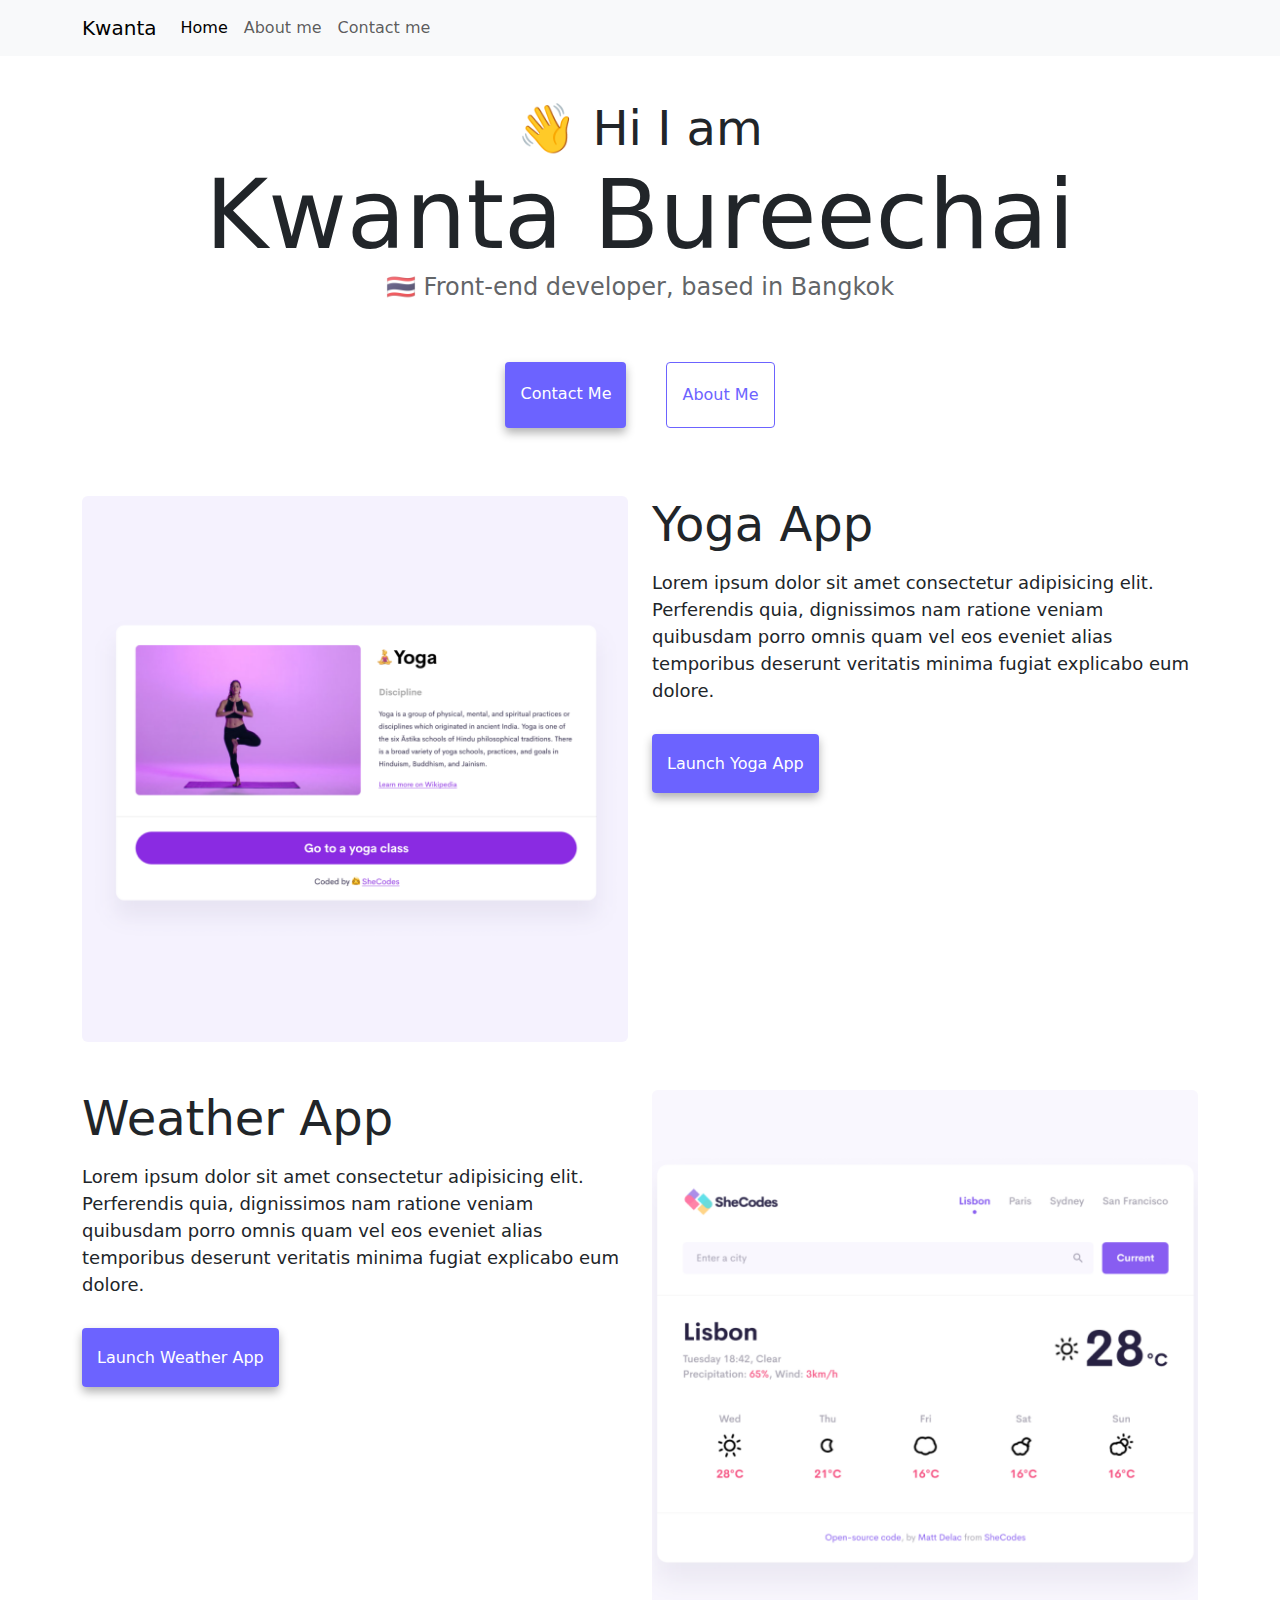
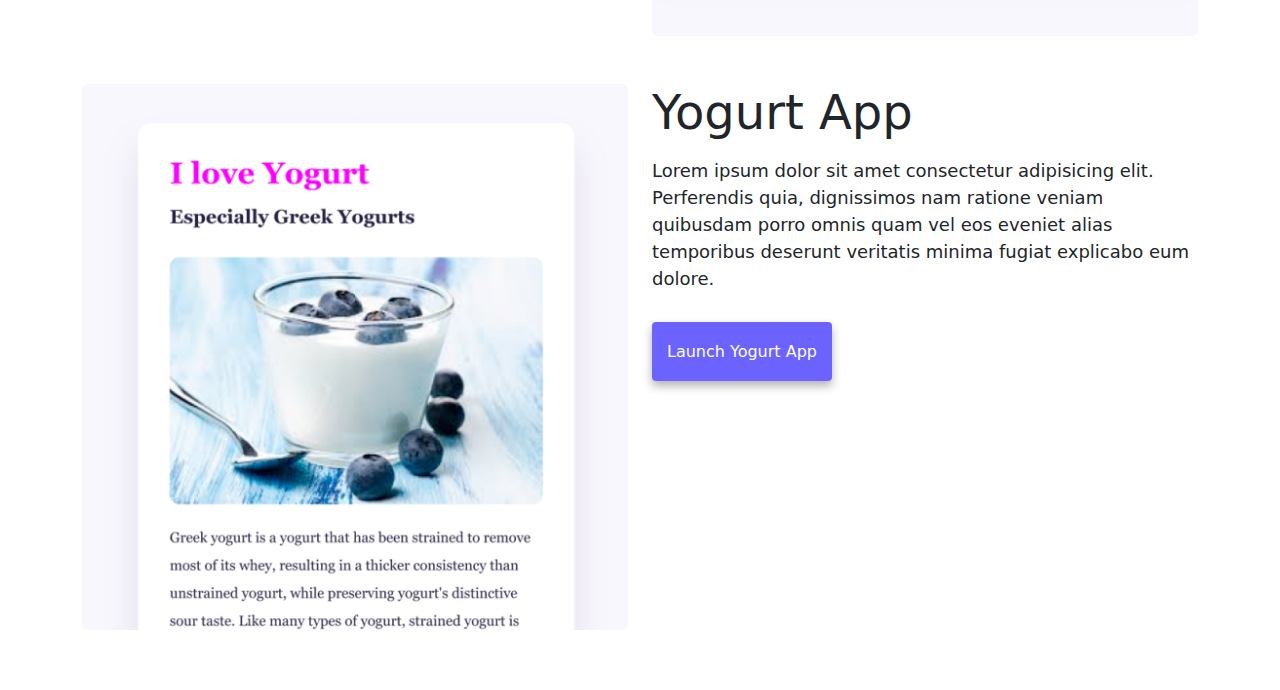
<file: sandbox (3)/index.html>
<!DOCTYPE html>
<html lang="en">
  <head>
    <meta charset="UTF-8" />
    <meta http-equiv="X-UA-Compatible" content="IE=edge" />
    <meta name="viewport" content="width=device-width, initial-scale=1.0" />
    <title>Kwanta</title>
    <link
      href="https://cdn.jsdelivr.net/npm/bootstrap@5.3.3/dist/css/bootstrap.min.css"
      rel="stylesheet"
      integrity="sha384-QWTKZyjpPEjISv5WaRU9OFeRpok6YctnYmDr5pNlyT2bRjXh0JMhjY6hW+ALEwIH"
      crossorigin="anonymous"
    />
    <script
      src="https://cdn.jsdelivr.net/npm/bootstrap@5.3.3/dist/js/bootstrap.bundle.min.js"
      integrity="sha384-YvpcrYf0tY3lHB60NNkmXc5s9fDVZLESaAA55NDzOxhy9GkcIdslK1eN7N6jIeHz"
      crossorigin="anonymous"
    ></script>
    <link rel="stylesheet" href="style.css" />
  </head>
  <body>
    <nav class="navbar navbar-expand-lg navbar-light bg-light fixed-top">
      <div class="container">
        <a class="navbar-brand" href="index.html">Kwanta</a>
        <button
          class="navbar-toggler"
          type="button"
          data-bs-toggle="collapse"
          data-bs-target="#navbarNav"
          aria-controls="navbarNav"
          aria-expanded="false"
          aria-label="Toggle navigation"
        >
          <span class="navbar-toggler-icon"></span>
        </button>
        <div class="collapse navbar-collapse" id="navbarNav">
          <ul class="navbar-nav">
            <li class="nav-item">
              <a class="nav-link active" aria-current="page" href="#">Home</a>
            </li>
            <li class="nav-item">
              <a class="nav-link" href="about.html">About me</a>
            </li>
            <li class="nav-item">
              <a class="nav-link" href="about.html">Contact me</a>
            </li>
          </ul>
        </div>
      </div>
    </nav>
    <h2>👋 Hi I am</h2>
    <h1 class="ps-2 pe-2">Kwanta Bureechai</h1>
    <h3>🇹🇭 Front-end developer, based in Bangkok</h3>
    <div class="navigation-links">
      <a href="about.html#contact" class="contact-link">Contact me</a>
      <a href="about.html" class="about-link">About me</a>
    </div>
    <div class="container">
      <div class="row">
        <div class="col-md-6">
          <img src="images/yoga.png" class="img-fluid rounded" />
        </div>
        <div class="col-md-6">
          <h2 class="mb-3 text-start">Yoga App</h2>
          <p class="text-start">
            Lorem ipsum dolor sit amet consectetur adipisicing elit. Perferendis
            quia, dignissimos nam ratione veniam quibusdam porro omnis quam vel
            eos eveniet alias temporibus deserunt veritatis minima fugiat
            explicabo eum dolore.
          </p>
          <div class="mt-5">
            <a href="#" class="primary-link">Launch Yoga App</a>
          </div>
        </div>
      </div>
    </div>
    <div class="container mt-5">
      <div class="row">
        <div class="col-md-6">
          <h2 class="mb-3 text-start">Weather App</h2>
          <p class="text-start">
            Lorem ipsum dolor sit amet consectetur adipisicing elit. Perferendis
            quia, dignissimos nam ratione veniam quibusdam porro omnis quam vel
            eos eveniet alias temporibus deserunt veritatis minima fugiat
            explicabo eum dolore.
          </p>
          <div class="mt-5 mb-5">
            <a href="#" class="primary-link">Launch Weather App </a>
          </div>
        </div>
        <div class="col-md-6">
          <img src="images/weather.png" class="img-fluid rounded" />
        </div>
      </div>
    </div>
    <div class="container mt-5">
      <div class="row">
        <div class="col-md-6">
          <img src="images/yogurt.png" class="img-fluid rounded" />
        </div>
        <div class="col-md-6">
          <h2 class="mb-3 text-start">Yogurt App</h2>
          <p class="text-start">
            Lorem ipsum dolor sit amet consectetur adipisicing elit. Perferendis
            quia, dignissimos nam ratione veniam quibusdam porro omnis quam vel
            eos eveniet alias temporibus deserunt veritatis minima fugiat
            explicabo eum dolore.
          </p>
          <div class="mt-5">
            <a href="#" class="primary-link">Launch Yogurt App</a>
          </div>
        </div>
      </div>
    </div>
  </body>
</html>
</file>
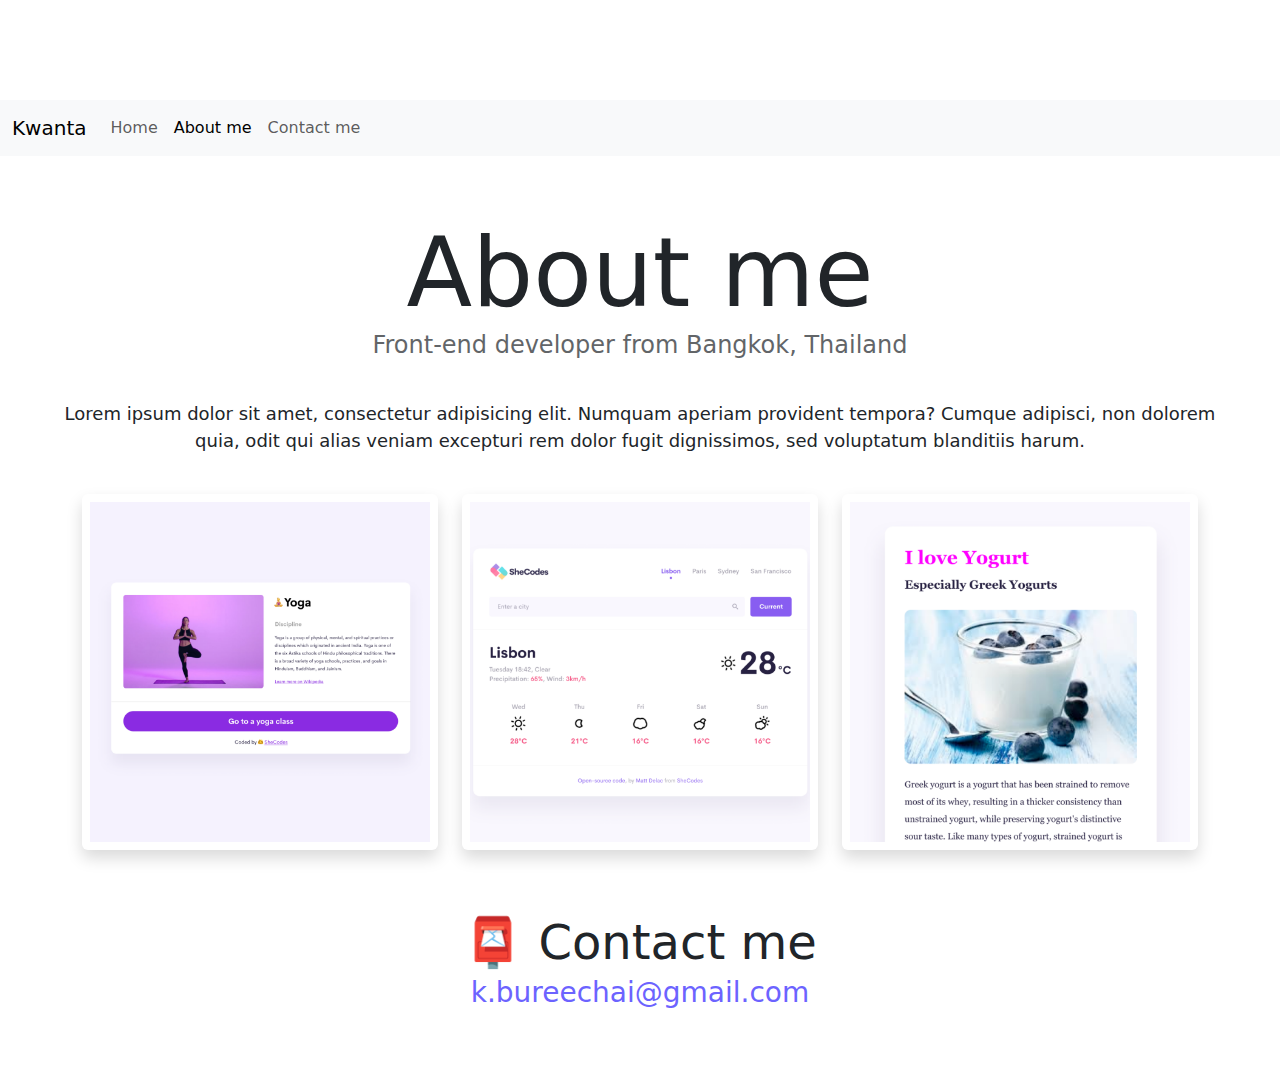
<file: sandbox (3)/about.html>
<!DOCTYPE html>
<html lang="en">
  <head>
    <meta charset="UTF-8" />
    <meta http-equiv="X-UA-Compatible" content="IE=edge" />
    <meta name="viewport" content="width=device-width, initial-scale=1.0" />
    <title>About Kwanta</title>
    <link
      href="https://cdn.jsdelivr.net/npm/bootstrap@5.3.3/dist/css/bootstrap.min.css"
      rel="stylesheet"
      integrity="sha384-QWTKZyjpPEjISv5WaRU9OFeRpok6YctnYmDr5pNlyT2bRjXh0JMhjY6hW+ALEwIH"
      crossorigin="anonymous"
    />
    <script
      src="https://cdn.jsdelivr.net/npm/bootstrap@5.3.3/dist/js/bootstrap.bundle.min.js"
      integrity="sha384-YvpcrYf0tY3lHB60NNkmXc5s9fDVZLESaAA55NDzOxhy9GkcIdslK1eN7N6jIeHz"
      crossorigin="anonymous"
    ></script>
    <link rel="stylesheet" href="style.css" />
  </head>
  <body>
    <nav class="navbar navbar-expand-lg bg-body-tertiary">
      <div class="container-fluid">
        <a class="navbar-brand" href="index.html">Kwanta</a>
        <button
          class="navbar-toggler"
          type="button"
          data-bs-toggle="collapse"
          data-bs-target="#navbarNav"
          aria-controls="navbarNav"
          aria-expanded="false"
          aria-label="Toggle navigation"
        >
          <span class="navbar-toggler-icon"></span>
        </button>
        <div class="collapse navbar-collapse" id="navbarNav">
          <ul class="navbar-nav">
            <li class="nav-item">
              <a class="nav-link" aria-current="page" href="index.html">Home</a>
            </li>
            <li class="nav-item">
              <a class="nav-link active" href="about.html">About me</a>
            </li>
            <li class="nav-item">
              <a class="nav-link" href="about.html#contact">Contact me</a>
            </li>
          </ul>
        </div>
      </div>
    </nav>

    <h1>About me</h1>
    <h3>Front-end developer from Bangkok, Thailand</h3>
    <div class="about-paragraphs">
      <p>
        Lorem ipsum dolor sit amet, consectetur adipisicing elit. Numquam
        aperiam provident tempora? Cumque adipisci, non dolorem quia, odit qui
        alias veniam excepturi rem dolor fugit dignissimos, sed voluptatum
        blanditiis harum.
      </p>
    </div>
    <div class="container">
      <div class="row">
        <div class="col-md-4">
          <img
            src="images/yoga.png"
            class="img-fluid rounded p-2 mb-3 shadow"
          />
        </div>
        <div class="col-md-4">
          <img
            src="images/weather.png"
            class="img-fluid rounded p-2 mb-3 shadow"
          />
        </div>
        <div class="col-md-4">
          <img
            src="images/yogurt.png"
            class="img-fluid rounded p-2 mb-3 shadow"
          />
        </div>
      </div>
    </div>
    <div id="contact">
      <h2 class="mt-5">📮 Contact me</h2>
      <a href="mailto:k.bureechai@gmail.com" class="email-link"
        >k.bureechai@gmail.com</a
      >
    </div>
  </body>
</html>
</file>
<file: sandbox (3)/style.css>
:root {
  --primary-color: #6c63ff;
  --secondary-color: #f5f2fe;
  --box-shadow: 0 5px 10px rgba(0, 0, 0, 0.3);
}

body {
  margin: 100px auto;
  margin-bottom: 60px;
}

h1,
h2,
h3 {
  text-align: center;
  margin: 0;
}

h1 {
  font-size: 96px;
}

h2 {
  font-size: 48px;
}

h3 {
  font-size: 24px;
  opacity: 0.7;
}

p {
  border-radius: 4px;
  font-size: 18px;
  line-height: 1.5;
  text-align: center;
}

.navigation-links {
  display: flex;
  margin-top: 40px;
  margin-bottom: 48px;
  justify-content: center;
}

.navigation-links a {
  margin: 20px;
  border-radius: 4px;
  padding: 20px 15px;
  text-decoration: none;
  text-transform: capitalize;
}

.contact-link {
  background: var(--primary-color);
  box-shadow: var(--box-shadow);
  color: white;
}

.about-link {
  color: var(--primary-color);
  border: 1px solid var(--primary-color);
}

.homepage-link {
  color: var(--primary-color);
  text-align: center;
  display: block;
}

.about-paragraphs {
  display: flex;
  margin: 30px 0;
  margin-left: 30px;
  margin-right: 30px;
}

.about-paragraphs p {
  margin: 10px;
}

.email-link {
  display: flex;
  justify-content: center;
  color: var(--primary-color);
  font-size: 28px;
  text-decoration: none;
}

.email-link:hover {
  text-decoration: underline;
}
.yoga-image {
  max-width: 100%;
  height: auto;
}

.navbar {
  margin-bottom: 60px;
}
.primary-link {
  border-radius: 4px;
  padding: 20px 15px;
  color: white;
  background-color: var(--primary-color);
  text-decoration: none;
  box-shadow: var(--box-shadow);
}
</file>
